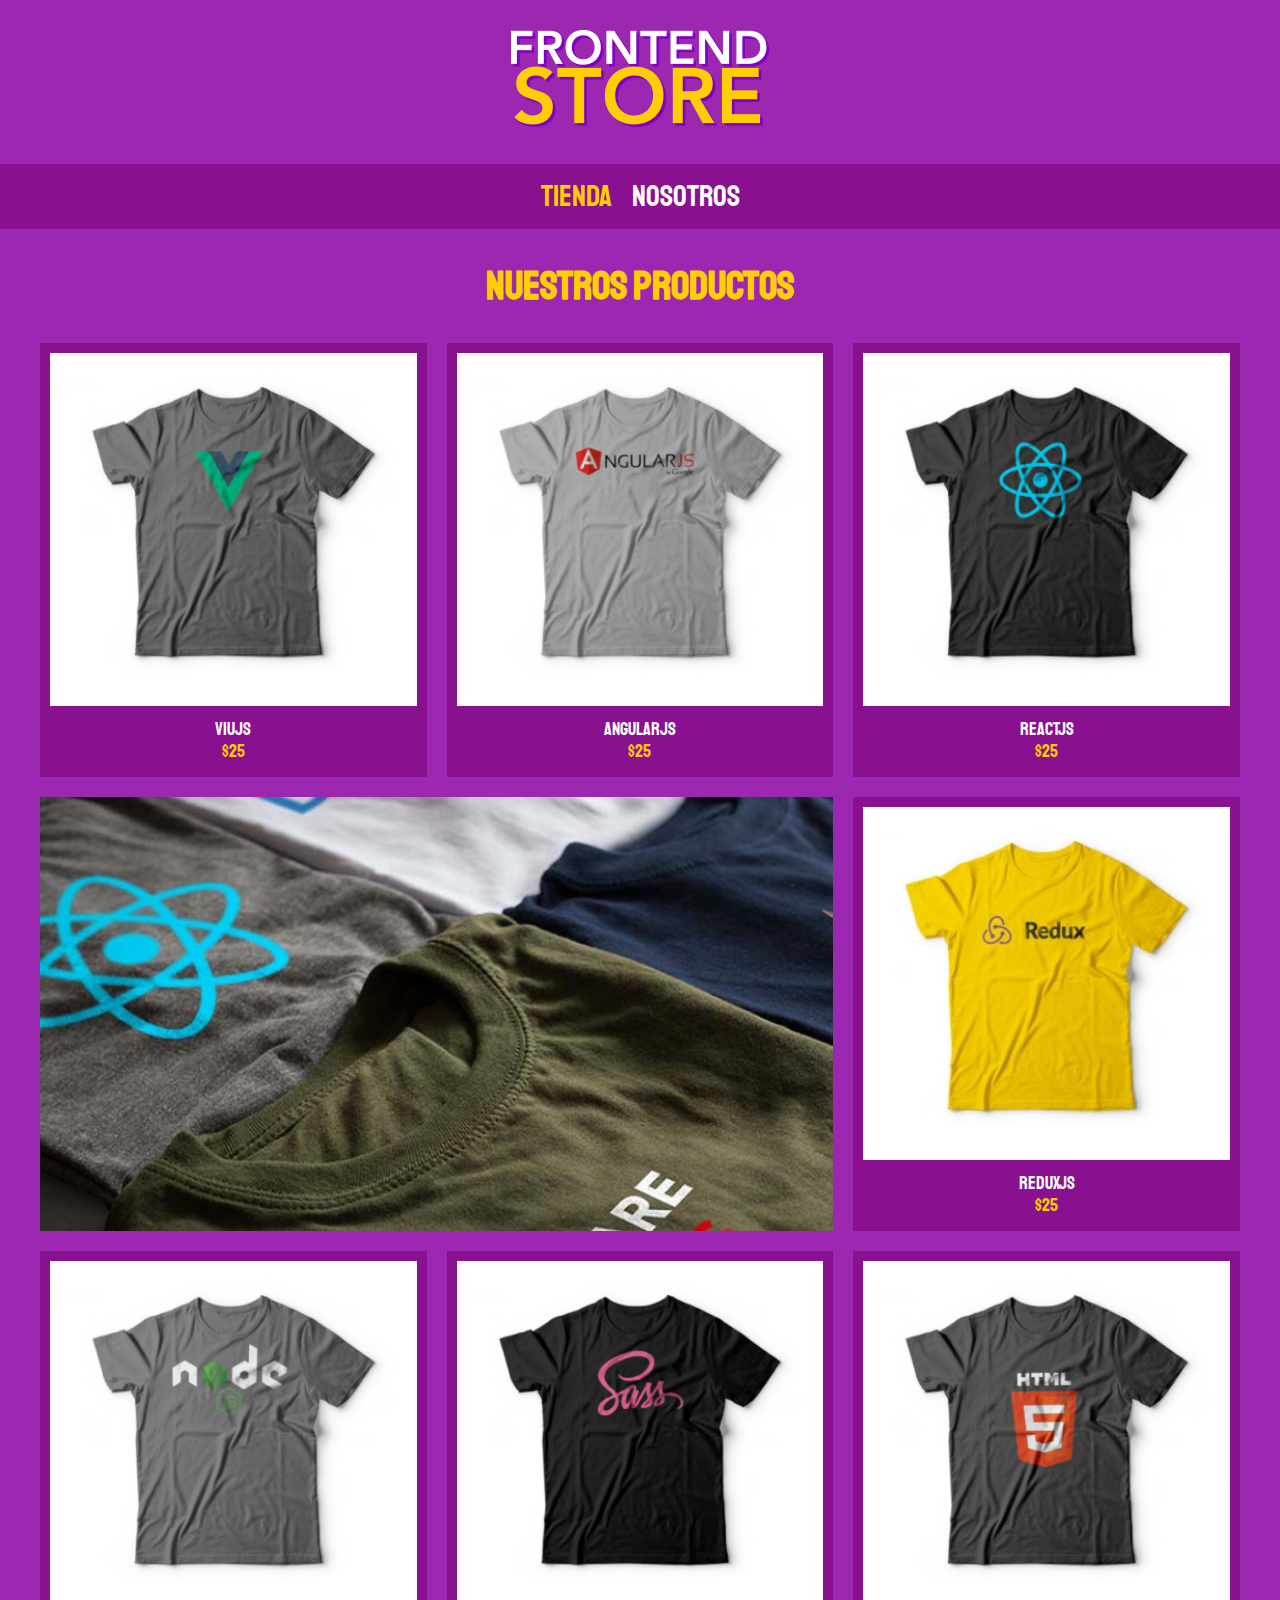
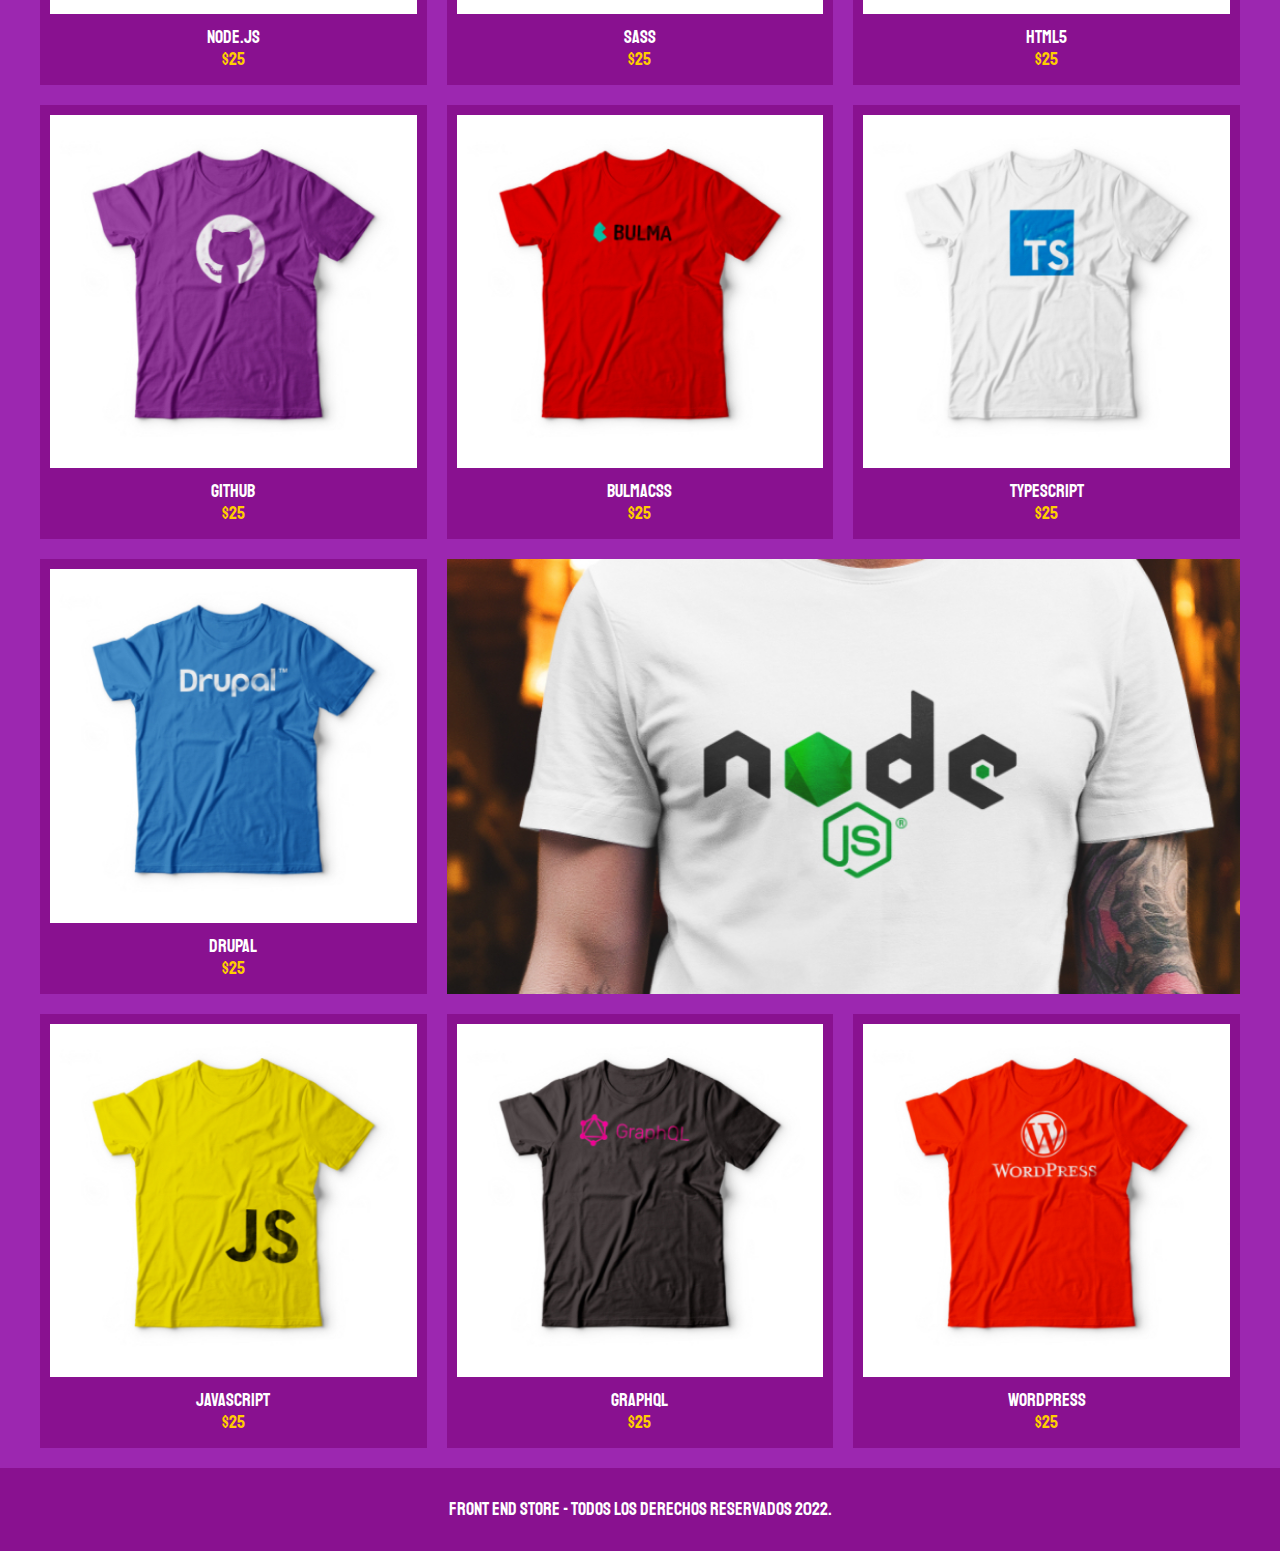
<file: index.html>
<!DOCTYPE html>
<html lang="en">
<head>
    <meta charset="UTF-8">
    <meta http-equiv="X-UA-Compatible" content="IE=edge">
    <meta name="viewport" content="width=device-width, initial-scale=1.0">
    <title>FrontEnd Store</title>
    <link rel="stylesheet" href="css/normalize.css">
    <link href="https://fonts.googleapis.com/css2?family=Staatliches&display=swap" rel="stylesheet">
    <link rel="stylesheet" href="css/style.css">
    <link rel="preconnect" href="https://fonts.gstatic.com"> 
</head>
<body>
    <header class="header">
        <a href="index.html">
            <img class="header__logo" src="img/logo.png" alt="logo">
        </a>
    </header>

    <nav class="navegacion"> 
        <a class="navegacion__enlace navegacion__enlace--activo" href="index.html">Tienda</a>
        <a class="navegacion__enlace" href="nosotros.html">Nosotros</a>
    </nav>

    <main class="contenedor">
        <h1>Nuestros productos</h1>

        <div class="grid">
            <div class="producto">
                <a href="producto.html">
                    <img class="producto__imagen" src="img/1.jpg" alt="camisa">
                    <div class="producto__informacion">
                        <p class="producto__nombre">ViuJS</p>
                        <p class="producto__precio">$25</p>
                    </div>
                </a>
            </div> <!-- producto-->
            <div class="producto">
                <a href="producto.html">
                    <img class="producto__imagen" src="img/2.jpg" alt="camisa">
                    <div class="producto__informacion">
                        <p class="producto__nombre">AngularJS</p>
                        <p class="producto__precio">$25</p>
                    </div>
                </a>
            </div> <!-- producto-->
            <div class="producto">
                <a href="producto.html">
                    <img class="producto__imagen" src="img/3.jpg" alt="camisa">
                    <div class="producto__informacion">
                        <p class="producto__nombre">ReactJS</p>
                        <p class="producto__precio">$25</p>
                    </div>
                </a>
            </div> <!-- producto-->
            <div class="producto">
                <a href="producto.html">
                    <img class="producto__imagen" src="img/4.jpg" alt="camisa">
                    <div class="producto__informacion">
                        <p class="producto__nombre">ReduxJS</p>
                        <p class="producto__precio">$25</p>
                    </div>
                </a>
            </div> <!-- producto-->
            <div class="producto">
                <a href="producto.html">
                    <img class="producto__imagen" src="img/5.jpg" alt="camisa">
                    <div class="producto__informacion">
                        <p class="producto__nombre">Node.JS</p>
                        <p class="producto__precio">$25</p>
                    </div>
                </a>
            </div> <!-- producto-->
            <div class="producto">
                <a href="producto.html">
                    <img class="producto__imagen" src="img/6.jpg" alt="camisa">
                    <div class="producto__informacion">
                        <p class="producto__nombre">SASS</p>
                        <p class="producto__precio">$25</p>
                    </div>
                </a>
            </div> <!-- producto-->
            <div class="producto">
                <a href="producto.html">
                    <img class="producto__imagen" src="img/7.jpg" alt="camisa">
                    <div class="producto__informacion">
                        <p class="producto__nombre">HTML5</p>
                        <p class="producto__precio">$25</p>
                    </div>
                </a>
            </div> <!-- producto-->
            <div class="producto">
                <a href="producto.html">
                    <img class="producto__imagen" src="img/8.jpg" alt="camisa">
                    <div class="producto__informacion">
                        <p class="producto__nombre">Github</p>
                        <p class="producto__precio">$25</p>
                    </div>
                </a>
            </div> <!-- producto-->
            <div class="producto">
                <a href="producto.html">
                    <img class="producto__imagen" src="img/9.jpg" alt="camisa">
                    <div class="producto__informacion">
                        <p class="producto__nombre">BulmaCSS</p>
                        <p class="producto__precio">$25</p>
                    </div>
                </a>
            </div> <!-- producto-->
            <div class="producto">
                <a href="producto.html">
                    <img class="producto__imagen" src="img/10.jpg" alt="camisa">
                    <div class="producto__informacion">
                        <p class="producto__nombre">TypeScript</p>
                        <p class="producto__precio">$25</p>
                    </div>
                </a>
            </div> <!-- producto-->
            <div class="producto">
                <a href="producto.html">
                    <img class="producto__imagen" src="img/11.jpg" alt="camisa">
                    <div class="producto__informacion">
                        <p class="producto__nombre">Drupal</p>
                        <p class="producto__precio">$25</p>
                    </div>
                </a>
            </div> <!-- producto-->
            <div class="producto">
                <a href="producto.html">
                    <img class="producto__imagen" src="img/12.jpg" alt="camisa">
                    <div class="producto__informacion">
                        <p class="producto__nombre">JavaScript</p>
                        <p class="producto__precio">$25</p>
                    </div>
                </a>
            </div> <!-- producto-->
            <div class="producto">
                <a href="producto.html">
                    <img class="producto__imagen" src="img/13.jpg" alt="camisa">
                    <div class="producto__informacion">
                        <p class="producto__nombre">GraphQl</p>
                        <p class="producto__precio">$25</p>
                    </div>
                </a>
            </div> <!-- producto-->
            <div class="producto">
                <a href="producto.html">
                    <img class="producto__imagen" src="img/14.jpg" alt="camisa">
                    <div class="producto__informacion">
                        <p class="producto__nombre">WordPress</p>
                        <p class="producto__precio">$25</p>
                    </div>
                </a>
            </div> <!-- producto-->

            <div class="grafico grafico--camisas"></div>
            <div class="grafico grafico--node"></div>












        </div>
    </main>

    <footer class="footer">
        <p class="footer__texto"> Front End Store - Todos los derechos Reservados 2022.</p>
    </footer>

</body>
</html>
</file>
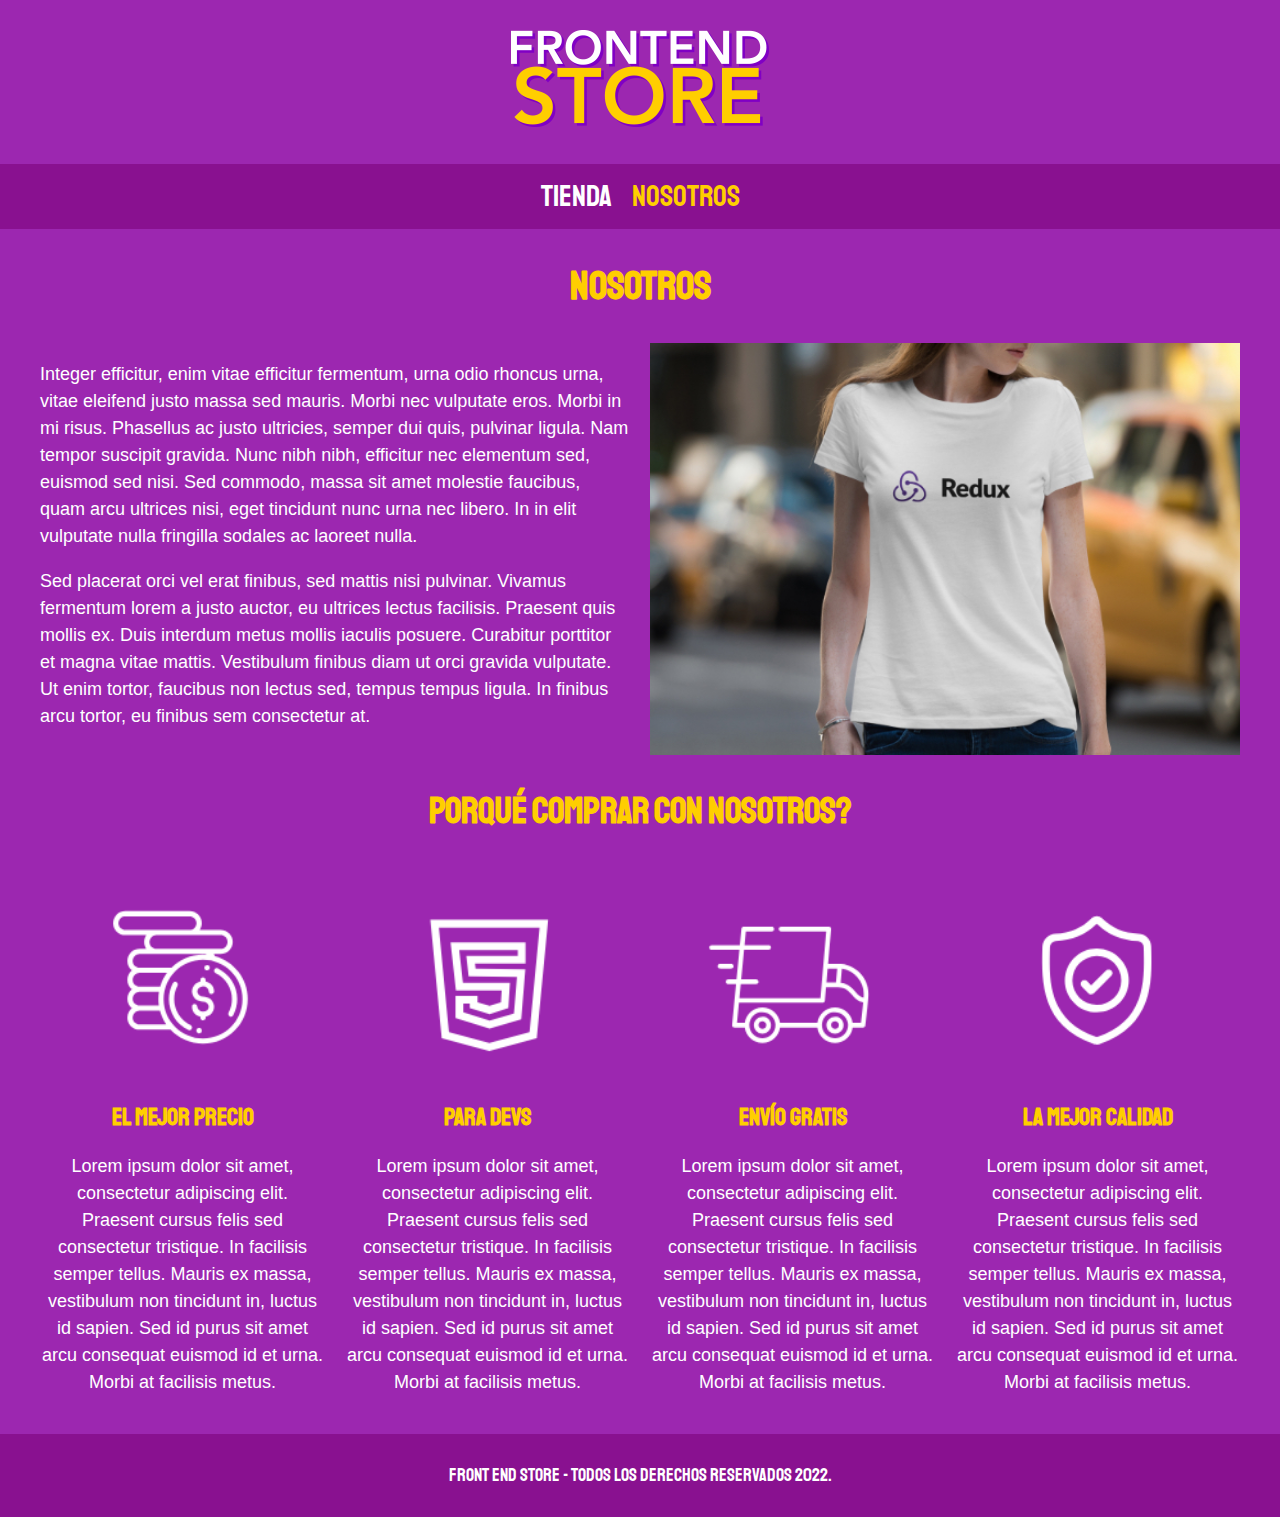
<file: nosotros.html>
<!DOCTYPE html>
<html lang="en">
<head>
    <meta charset="UTF-8">
    <meta http-equiv="X-UA-Compatible" content="IE=edge">
    <meta name="viewport" content="width=device-width, initial-scale=1.0">
    <title>FrontEnd Store</title>
    <link rel="stylesheet" href="css/normalize.css">
    <link href="https://fonts.googleapis.com/css2?family=Staatliches&display=swap" rel="stylesheet">
    <link rel="stylesheet" href="css/style.css">
    <link rel="preconnect" href="https://fonts.gstatic.com"> 
</head>
<body>
    <header class="header">
        <a href="index.html">
            <img class="header__logo" src="img/logo.png" alt="logo">
        </a>
    </header>

    <nav class="navegacion"> 
        <a class="navegacion__enlace " href="index.html">Tienda</a>
        <a class="navegacion__enlace navegacion__enlace--activo" href="nosotros.html">Nosotros</a>
    </nav>

    <main class="contenedor">
        <h1>Nosotros</h1>

        <div class="nosotros">
            <div class="nosotros__contenido">
                <p>
                    Integer efficitur, enim vitae efficitur fermentum, urna odio rhoncus urna, vitae eleifend justo massa sed mauris. Morbi nec vulputate eros. Morbi in mi risus. Phasellus ac justo ultricies, semper dui quis, pulvinar ligula. Nam tempor suscipit gravida. Nunc nibh nibh, efficitur nec elementum sed, euismod sed nisi. Sed commodo, massa sit amet molestie faucibus, quam arcu ultrices nisi, eget tincidunt nunc urna nec libero. In in elit vulputate nulla fringilla sodales ac laoreet nulla.  
                </p>

                <p>
                    Sed placerat orci vel erat finibus, sed mattis nisi pulvinar. Vivamus fermentum lorem a justo auctor, eu ultrices lectus facilisis. Praesent quis mollis ex. Duis interdum metus mollis iaculis posuere. Curabitur porttitor et magna vitae mattis. Vestibulum finibus diam ut orci gravida vulputate. Ut enim tortor, faucibus non lectus sed, tempus tempus ligula. In finibus arcu tortor, eu finibus sem consectetur at.
                </p>
            </div>
            <img class="nosotros__imagen" src="img/nosotros.jpg" alt="imagen nosotros">
        </div>
    </main>

    <section class="contenedor comprar">
        <h2 class="comprar__titulo"> Porqué Comprar con nosotros?</h2>

        <div class="bloques">
                <div class="bloque">
                    <img class="bloque__imagen" src="img/icono_1.png" alt="porque comprar">
                    <h3 class="bloque__titulo">El Mejor Precio</h3>
                    <p>Lorem ipsum dolor sit amet, consectetur adipiscing elit. Praesent cursus felis sed consectetur tristique. In facilisis semper tellus. Mauris ex massa, vestibulum non tincidunt in, luctus id sapien. Sed id purus sit amet arcu consequat euismod id et urna. Morbi at facilisis metus.</p>
                </div><!-- Bloque-->

                <div class="bloque">
                    <img class="bloque__imagen" src="img/icono_2.png" alt="porque comprar">
                    <h3 class="bloque__titulo">Para Devs</h3>
                    <p>Lorem ipsum dolor sit amet, consectetur adipiscing elit. Praesent cursus felis sed consectetur tristique. In facilisis semper tellus. Mauris ex massa, vestibulum non tincidunt in, luctus id sapien. Sed id purus sit amet arcu consequat euismod id et urna. Morbi at facilisis metus.</p>
                </div><!-- Bloque-->

                <div class="bloque">
                    <img class="bloque__imagen" src="img/icono_3.png" alt="porque comprar">
                    <h3 class="bloque__titulo">Envío Gratis</h3>
                    <p>Lorem ipsum dolor sit amet, consectetur adipiscing elit. Praesent cursus felis sed consectetur tristique. In facilisis semper tellus. Mauris ex massa, vestibulum non tincidunt in, luctus id sapien. Sed id purus sit amet arcu consequat euismod id et urna. Morbi at facilisis metus.</p>
                </div><!-- Bloque-->

                <div class="bloque">
                    <img class="bloque__imagen" src="img/icono_4.png" alt="porque comprar">
                    <h3 class="bloque__titulo">La Mejor calidad</h3>
                    <p>Lorem ipsum dolor sit amet, consectetur adipiscing elit. Praesent cursus felis sed consectetur tristique. In facilisis semper tellus. Mauris ex massa, vestibulum non tincidunt in, luctus id sapien. Sed id purus sit amet arcu consequat euismod id et urna. Morbi at facilisis metus.</p>
                </div><!-- Bloque-->
        </div><!-- Bloques-->
    </section>


    <footer class="footer">
        <p class="footer__texto"> Front End Store - Todos los derechos Reservados 2022.</p>
    </footer>

</body>
</html>
</file>
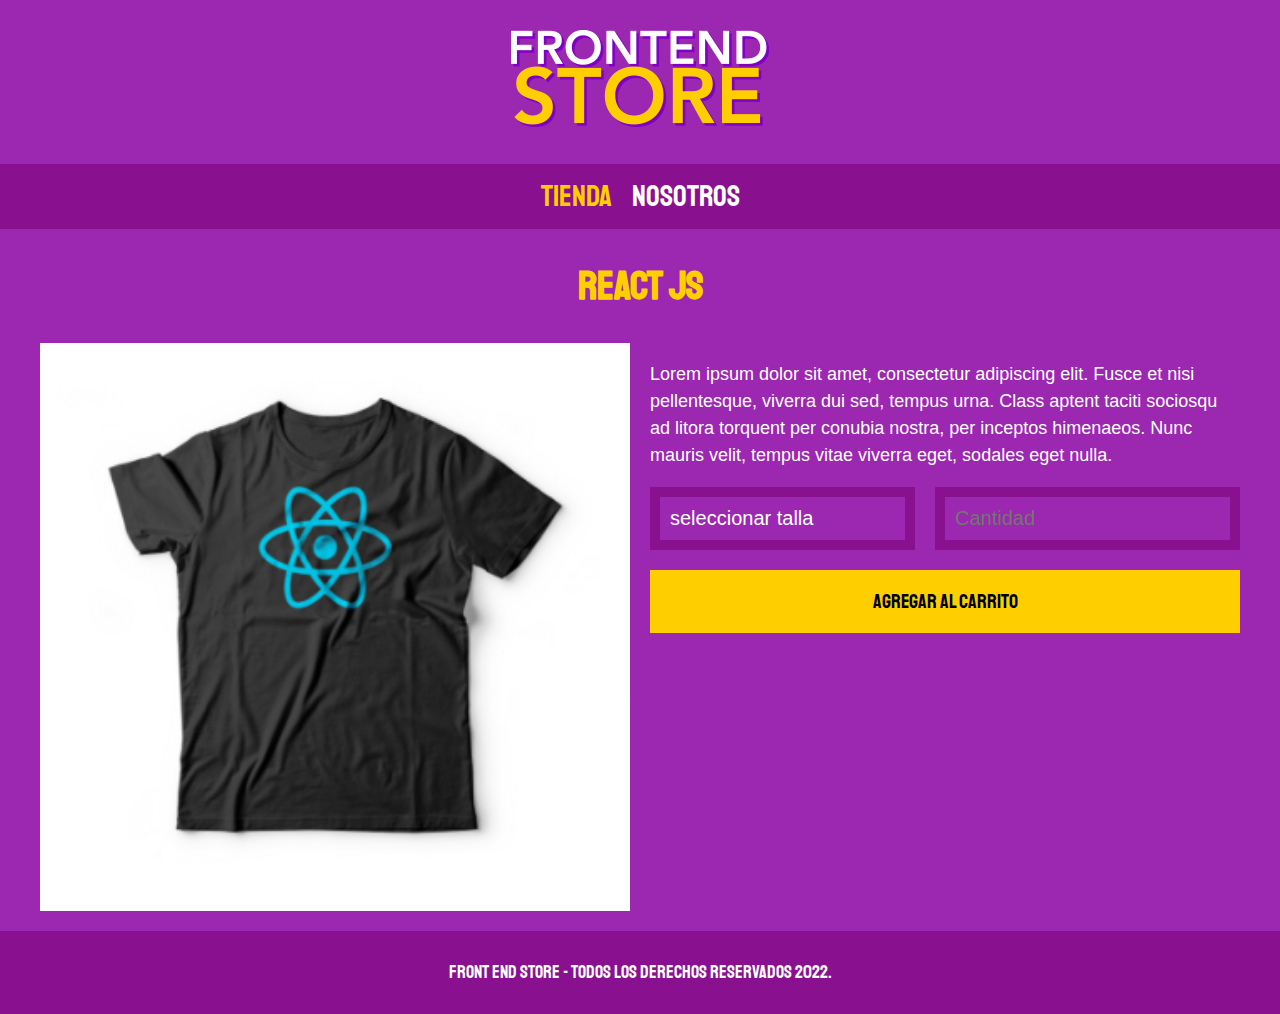
<file: producto.html>
<!DOCTYPE html>
<html lang="en">
<head>
    <meta charset="UTF-8">
    <meta http-equiv="X-UA-Compatible" content="IE=edge">
    <meta name="viewport" content="width=device-width, initial-scale=1.0">
    <title>FrontEnd Store</title>
    <link rel="stylesheet" href="css/normalize.css">
    <link href="https://fonts.googleapis.com/css2?family=Staatliches&display=swap" rel="stylesheet">
    <link rel="stylesheet" href="css/style.css">
    <link rel="preconnect" href="https://fonts.gstatic.com"> 
</head>
<body>
    <header class="header">
        <a href="index.html">
            <img class="header__logo" src="img/logo.png" alt="logo">
        </a>
    </header>

    <nav class="navegacion"> 
        <a class="navegacion__enlace navegacion__enlace--activo" href="index.html">Tienda</a>
        <a class="navegacion__enlace" href="nosotros.html">Nosotros</a>
    </nav>

    <main class="contenedor">
        <h1>React JS</h1>

        <div class="camisa">
            <img class="camisa__imagen" src="img/3.jpg" alt="idk">

            <div class="camisa__contenido">
                <p>
                    Lorem ipsum dolor sit amet, consectetur adipiscing elit. Fusce et nisi pellentesque, viverra dui sed, tempus urna. Class aptent taciti sociosqu ad litora torquent per conubia nostra, per inceptos himenaeos. Nunc mauris velit, tempus vitae viverra eget, sodales eget nulla.
                </p>

                <form class="formulario" >
                    <select class="formulario__campo">
                        <option disabled selected>seleccionar talla</option> <!-- disable es para que no sea una opcion, y selected es para que aparezca en la lista de primero-->
                        <option>chica</option>
                        <option>median</option>
                        <option>grande</option>
                    </select>
                    <input class="formulario__campo" type="number" placeholder="Cantidad" min="1">
                    <input class="formulario__submit"type="submit" value="agregar al carrito">
                </form>
            </div>
        </div>
    </main>

    <footer class="footer">
        <p class="footer__texto"> Front End Store - Todos los derechos Reservados 2022.</p>
    </footer>

</body>
</html>
</file>
<file: css/style.css>
:root{
    --primario: #9c27b0;
    --primarioOscuro: #891190;
    --secundario: #ffce00;
    --secundarioOscuro: rgb(233, 287, 2);
    --blanco: #fff;
    --negro: #000;

    --fuentePrincipal:'Staatliches', cursive;
}
html {
    box-sizing: border-box;
    font-size: 62.5%;
  }
  *, *:before, *:after {
    box-sizing: inherit;
  }
/** Globales **/
body{
    background-color: var(--primario);
    font-size: 1.6rem;
    line-height: 1.5;
}
p{
    font-size: 1.8rem;
    font-family: Arial, Helvetica, sans-serif;
    color: var(--blanco);
}
a{
    text-decoration: none;
}
img{
    width: 100%;
}
.contenedor{
    max-width: 120rem;
    margin: 0 auto;
}
h1, h2, h3{
    text-align: center;
    color: var(--secundario);
    font-family: var(--fuentePrincipal);
}
h1{
    font-size: 4rem;
}
h2{
    font-size: 3.6rem;
}
h3{
    font-size: 2.4rem;
}
/**  Header **/
.header{
    display: flex;
    justify-content: center;
}
.header__logo{
    margin: 3rem 0 ;
}
/** Footer **/
.footer{
    background-color: var(--primarioOscuro);
    padding: 1rem 0;
    margin-top: 2rem;

}
.footer__texto{
    font-family: var(--fuentePrincipal);
    text-align: center;
   
}

/** Navegacion **/

.navegacion{
    background-color: var(--primarioOscuro);
    padding: 1rem 0;
    display: flex;
    justify-content: center;
    /** gap: 2rem; separacion forma nueva **/
}
.navegacion__enlace{
    font-family: var(--fuentePrincipal);
    color: var(--blanco);
    font-size: 3rem;
    margin-right: 2rem;

}
.navegacion__enlace:last-of-type{
    margin-right: 0;
}
.navegacion__enlace--activo,
.navegacion__enlace:hover{
    color: var(--secundario);
}
/** Grid **/
.grid{
    display: grid;
    grid-template-columns: repeat(2, 1fr);
    column-gap: 2rem;
    row-gap: 2rem;

}
@media (min-width: 768px) {
      .grid{
          grid-template-columns: repeat(3, 1fr);
      }
}

/** productos **/
.producto{
    background-color: var(--primarioOscuro);
    padding: 1rem;
}
.producto__imagen{
    width: 100%;
}
.producto__informacion{
    font-size: 4rem;
}

.producto__precio{
    font-size: 2.8;
    color: var(--secundario);
}
.producto__nombre,
.producto__precio{
    font-family: var(--fuentePrincipal);
    margin: 1rem 0;
    text-align: center;
    line-height: 1.2rem;
}

/** graficos **/

.grafico{
    min-height: 30rem;
    background-repeat: no-repeat;
    background-size: cover;

}
.grafico--camisas{
    grid-row: 2 / 3;
    grid-column: 1 / 3;
    background-image: url(../img/grafico1.jpg);
}
.grafico--node{
    background-image: url(../img/grafico2.jpg);
    grid-column: 1/3;
    grid-row: 8/9;
}
@media (min-width: 768px) {
    .grafico--node{
        grid-row: 5 / 6;
        grid-column: 2 / 4;
    }
}

/** Nosotros **/
.nosotros{
    display: grid;
    grid-template-rows: repeat(2, auto);
}
@media (min-width: 768px) {
    .nosotros{
        grid-template-columns: repeat(2, 1fr);
        column-gap: 2rem;
    } 
}
.nosotros__imagen{
    grid-row: 1/2;
    width: 100%;

}
@media (min-width: 768px) {
      .nosotros__imagen{
          grid-column: 2/3;
      }
}
/** Bloques **/
.bloques{
    display: grid;
    grid-template-columns: repeat(2,1fr);
    gap: 2rem;
}
@media (min-width: 768px) {
      .bloques{
          grid-template-columns: repeat(4,1fr);
      }
}
.bloque{
    text-align: center;
}
.bloque__imagen{
    width: 100%;
}
.bloque__titulo{
    margin: 0;
}

/** Pagina Producto **/
@media (min-width: 768px) {
      .camisa{
          display: grid;
          grid-template-columns: repeat(2,1fr);
          column-gap: 2rem;
      }
}
.formulario{
    display: grid;
    grid-template-columns: repeat(2,1fr);
    gap: 2rem;

}
.formulario__campo{
    border-color: var(--primarioOscuro);
    border-width: 1rem;
    border-style: solid;
   /** border: 1rem solid var(--primarioOscuro); ---- esto es lo mismo de arriba, se coloca primera el tamano, es tipo de border y despues el color **/

    background-color: transparent;
    color:  var(--blanco);
    font-size: 2rem;
    font-family: Arial, Helvetica, sans-serif;
    padding: 1rem;
    appearance: none;

}
.formulario__submit{
    background-color: var(--secundario);
    border: none;
    font-size: 2rem;
    font-family: var(--fuentePrincipal);
    padding: 2rem;
    transition: background-color .3s ease;
    grid-column: 1/3;

}
.formulario__submit:hover{
    cursor: pointer;
    background-color: var(--secundarioOscuro);
}
</file>
